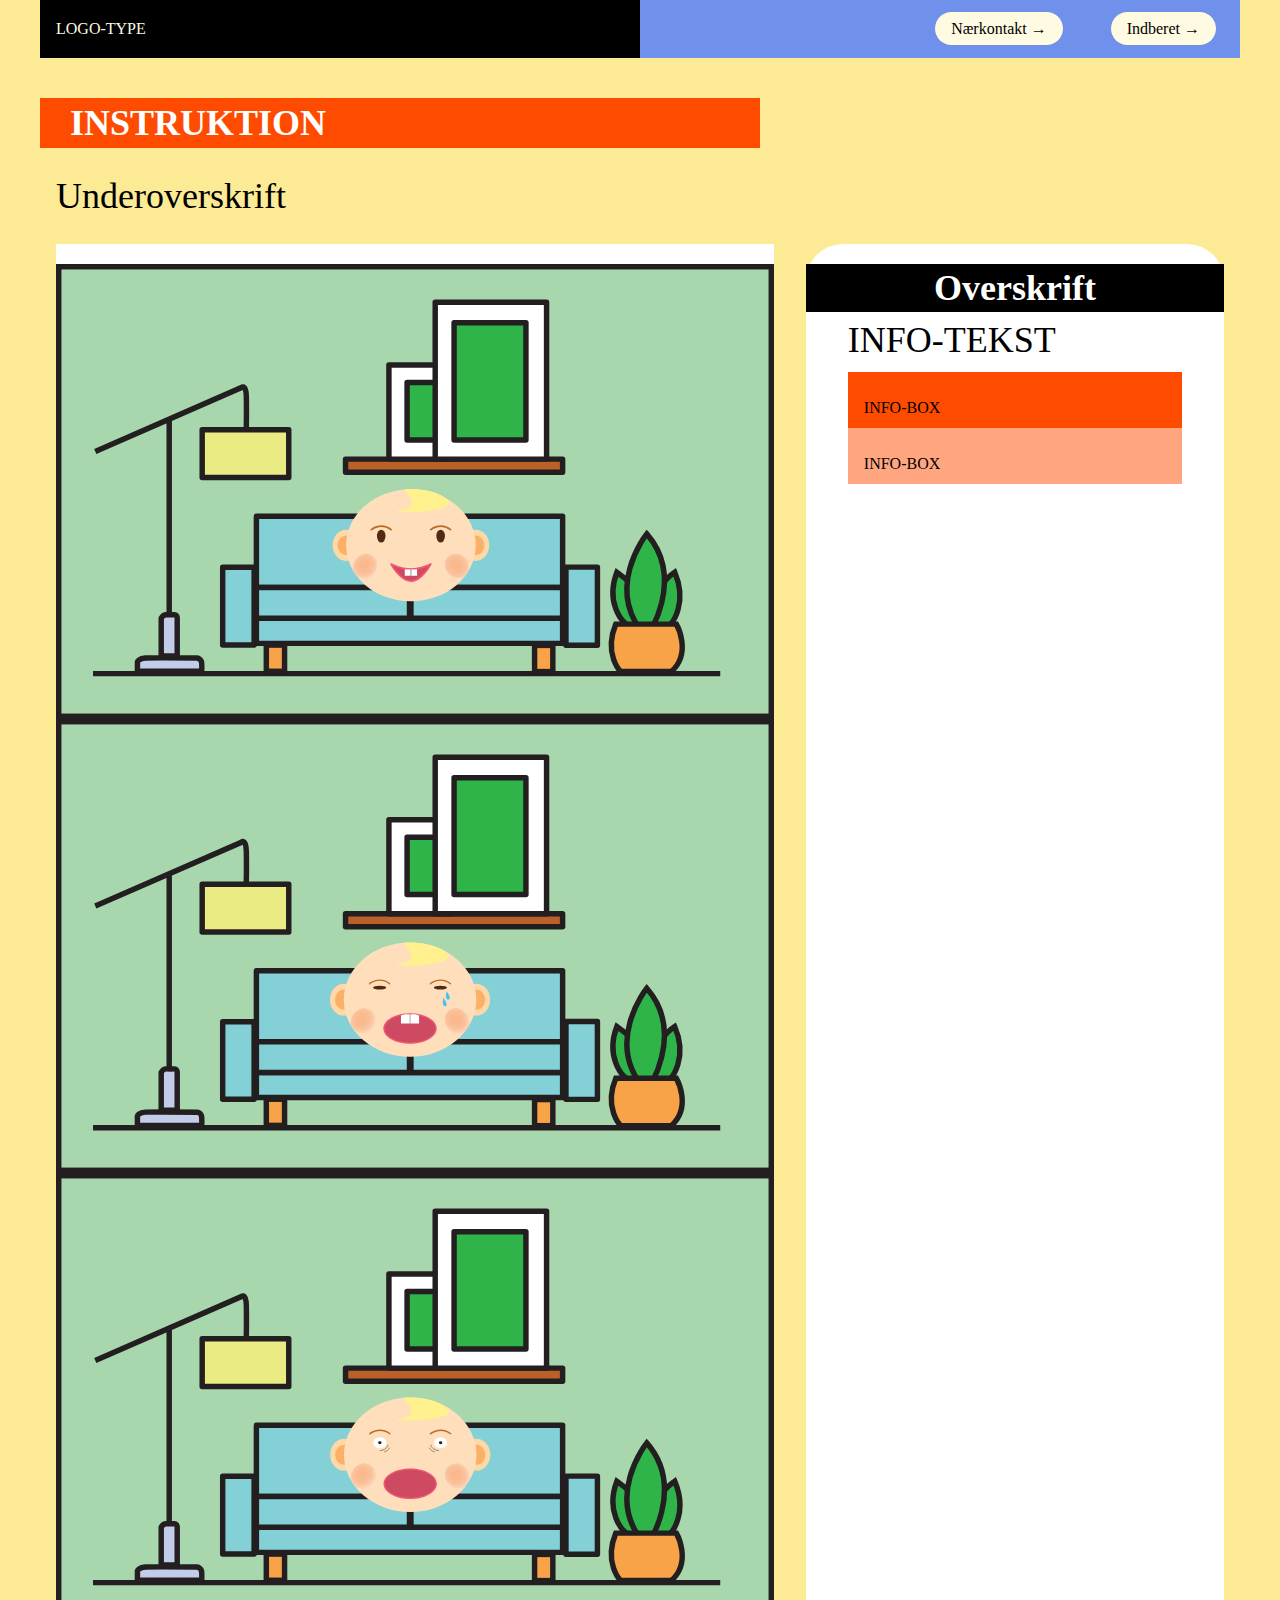
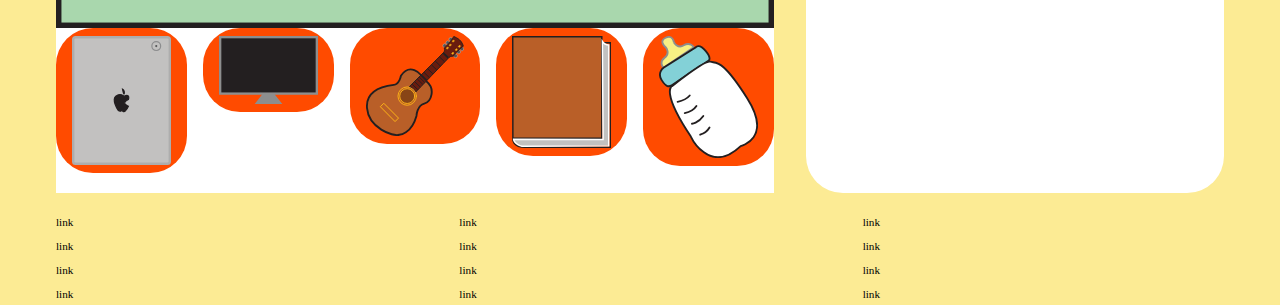
<file: emergency/instruction.html>
<!DOCTYPE html>
<html lang="en">
  <head>
    <meta charset="UTF-8" />
    <meta http-equiv="X-UA-Compatible" content="IE=edge" />
    <meta name="viewport" content="width=device-width, initial-scale=1.0" />
    <link rel="stylesheet" href="css/reset.css" />
    <link rel="stylesheet" href="css/custom.css" />
    <link rel="stylesheet" href="css/fonts.css" />
    <link rel="stylesheet" href="css/general.css" />
    <link rel="stylesheet" href="css/layout.css" />
    <link rel="stylesheet" href="css/burger.css" />
    <link rel="stylesheet" href="css/cards.css" />
    <link rel="stylesheet" href="css/infographic.css" />
    <link rel="icon" type="image/png" href="img/fav.png" />
    <title>Emergency Site</title>
  </head>
  <body id="instruction">
    <header>
      <nav>
        <div id="logotype-wrapper" class="logo">
          <a href="index.html"> LOGO-TYPE </a>
        </div>
        <ul class="menu">
          <li><a class="menuItem" href="instruction.html">Nærkontakt </a></li>
          <li><a class="menuItem" href="register.html">Indberet</a></li>
        </ul>
        <button class="burger">
          <span class="line"></span>
          <span class="line"></span>
          <span class="line"></span>
        </button>
      </nav>
    </header>

    <main>
      <h1>INSTRUKTION</h1>
      <p>Underoverskrift</p>
      <section class="info-graphic">
        <article>
          <div class="grid_1-1-1">
            <img src="SVG/Asset 17.svg" alt="image" />
            <img src="SVG/Asset 18.svg" alt="svg" />
            <img src="SVG/Asset 19.svg" alt="svg" />
          </div>
          <div class="grid_1-1-1-1-1">
            <div>
              <button><img src="SVG/Asset 3.svg" alt="svg" /></button>
            </div>
            <div>
              <button><img src="SVG/Asset 14.svg" alt="svg" /></button>
            </div>
            <div>
              <button><img src="SVG/Asset 4.svg" alt="svg" /></button>
            </div>
            <div>
              <button><img src="SVG/Asset 5.svg" alt="svg" /></button>
            </div>
            <div>
              <button><img src="SVG/Asset 12.svg" alt="svg" /></button>
            </div>
          </div>
        </article>
      </section>
      <section class="info-text">
        <h2>Overskrift</h2>
        <article>
          <p class="placeholder">INFO-TEKST</p>
        </article>
        <aside id="efficiency" class="info-box">INFO-BOX</aside>
        <aside id="requirement" class="info-box">INFO-BOX</aside>
      </section>
    </main>

    <footer>
      <nav class="some">
        <ul>
          <li><a href="">link</a></li>
          <li><a href="">link</a></li>
          <li><a href="">link</a></li>
          <li><a href="">link</a></li>
        </ul>
      </nav>
      <nav class="another">
        <ul>
          <li><a href="">link</a></li>
          <li><a href="">link</a></li>
          <li><a href="">link</a></li>
          <li><a href="">link</a></li>
        </ul>
      </nav>
      <nav class="yetanother">
        <ul>
          <li><a href="">link</a></li>
          <li><a href="">link</a></li>
          <li><a href="">link</a></li>
          <li><a href="">link</a></li>
        </ul>
      </nav>
    </footer>
    <script src="js/burger.js"></script>
    <!-- <script src="js/main.js"></script> -->
  </body>
</html>
</file>
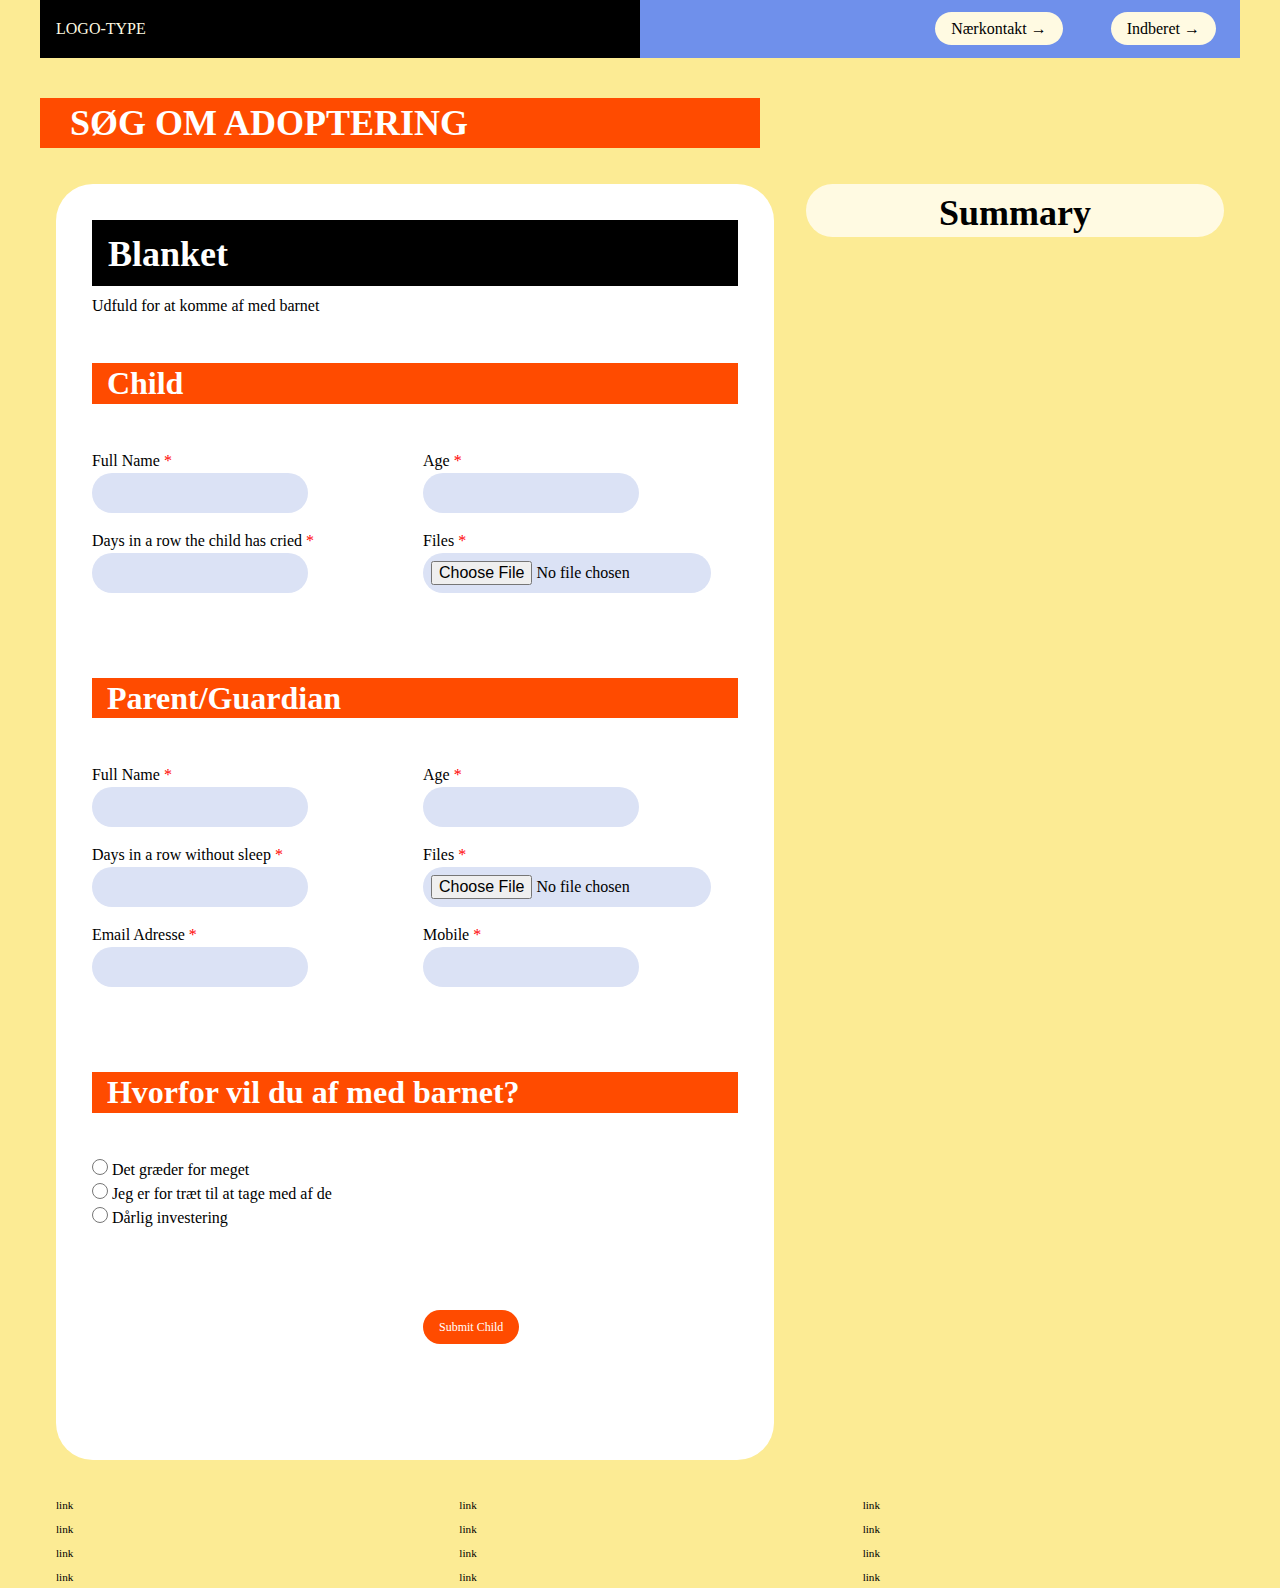
<file: emergency/register.html>
<!DOCTYPE html>
<html lang="en">
  <head>
    <meta charset="UTF-8" />
    <meta http-equiv="X-UA-Compatible" content="IE=edge" />
    <meta name="viewport" content="width=device-width, initial-scale=1.0" />
    <link rel="stylesheet" href="css/reset.css" />
    <link rel="stylesheet" href="css/custom.css" />
    <link rel="stylesheet" href="css/fonts.css" />
    <link rel="stylesheet" href="css/general.css" />
    <link rel="stylesheet" href="css/layout.css" />
    <link rel="stylesheet" href="css/burger.css" />
    <link rel="stylesheet" href="css/cards.css" />
    <link rel="stylesheet" href="css/forms.css" />
    <link rel="icon" type="image/png" href="img/fav.png" />
    <title>Emergency Site</title>
  </head>
  <body id="register">
    <header>
      <nav>
        <div id="logotype-wrapper" class="logo">
          <a href="index.html"> LOGO-TYPE </a>
        </div>
        <ul class="menu">
          <li><a class="menuItem" href="instruction.html">Nærkontakt </a></li>
          <li><a class="menuItem" href="register.html">Indberet</a></li>
        </ul>
        <button class="burger">
          <span class="line"></span>
          <span class="line"></span>
          <span class="line"></span>
        </button>
      </nav>
    </header>

    <main>
      <h1>SØG OM ADOPTERING</h1>
      <section id="form-section" class="form-section">
        <article id="form-info">
          <h2>Blanket</h2>
          <p>Udfuld for at komme af med barnet</p>
          <form id="form">
            <h3>Child</h3>
            <div class="child-form">
              <div class="form-group">
                <label for="child_name">Full Name</label>
                <input name="child_name" id="child_name" type="text" required />
                <p class="error-message">Please enter value</p>
              </div>
              <div class="form-group">
                <label for="child_age">Age</label>
                <input name="child_age" id="child_age" type="text" required />
                <p class="error-message">Please enter value</p>
              </div>
              <div class="form-group">
                <label for="days_cried">Days in a row the child has cried</label>
                <input name="days_cried" id="days_cried" type="text" required />
                <p class="error-message">Please enter value</p>
              </div>
              <div class="form-group">
                <label for="child_files">Files</label>
                <input name="child_files" id="child_files" type="file" required />
                <p class="error-message">Please enter value</p>
              </div>
            </div>
            <div>
              <h3>Parent/Guardian</h3>
              <div class="parent-form">
                <div class="form-group">
                  <label for="parent_name">Full Name</label>
                  <input type="text" name="parent_name" id="parent_name" required />
                  <p class="error-message">Please enter value</p>
                </div>
                <div class="form-group">
                  <label for="parent_age">Age</label>
                  <input type="text" name="parent_age" id="parent_age" required />
                  <p class="error-message">Please enter value</p>
                </div>
                <div class="form-group">
                  <label for="without_sleep">Days in a row without sleep</label>
                  <input type="text" name="days_without_sleep" id="without_sleep" required />
                  <p class="error-message">Please enter value</p>
                </div>
                <div class="form-group">
                  <label for="parent_files">Files</label>
                  <input name="parent_files" id="parent_files" type="file" required />
                  <p class="error-message">Please enter value</p>
                </div>
                <div class="form-group">
                  <label for="email">Email Adresse</label>
                  <input type="email" name="email" id="email" required />
                  <p class="error-message">Please enter value</p>
                </div>
                <div class="form-group">
                  <label for="mobile">Mobile</label>
                  <input name="mobile" id="mobile" type="text" required minlength="8" />
                  <p class="error-message">Please enter value</p>
                </div>
              </div>
            </div>

            <div class="radio">
              <h3 class="title">Hvorfor vil du af med barnet?</h3>
              <div class="radio-group">
                <div class="form-group">
                  <input type="radio" name="hvorfor" value="Det græder for meget" />
                  Det græder for meget
                </div>
                <div class="form-group">
                  <input type="radio" name="hvorfor" value="Jeg er for træt til at tage med af de" />
                  Jeg er for træt til at tage med af de
                </div>
                <div class="form-group">
                  <input type="radio" name="hvorfor" value="Dårlig investering" />
                  Dårlig investering
                </div>
              </div>
            </div>
            <div class="submit-form">
              <div></div>
              <div>
                <button>Submit Child</button>
              </div>
            </div>
          </form>
        </article>
        <form id="webform"></form>
      </section>
      <section id="form-summary">
        <h2>Summary</h2>
        <article id="summary-section" name="summary-section">
          <p class="placeholder">Opsummering</p>
          <div>
            <p>Cild name: <span id="child_name_output"></span></p>
            <p>Child age: <span id="child_age_output"></span></p>
            <p>Days cried: <span id="days_cried_output"></span></p>
            <p>Child documents: <span id="child_files_output"></span></p>
            <p>Parent name: <span id="parent_name_output"></span></p>
            <p>Parent age: <span id="parent_age_output"></span></p>
            <p>Days without sleep: <span id="without_sleep_output"></span></p>
            <p>Parent documents: <span id="parent_files_output"></span></p>
            <p>Email: <span id="email_output"></span></p>
            <p>Mobile: <span id="mobile_output"></span></p>
            <p>Hvorfor: <span id="hvorfor_output"></span></p>
          </div>
        </article>
      </section>
    </main>
    <footer>
      <nav class="some">
        <ul>
          <li><a href="">link</a></li>
          <li><a href="">link</a></li>
          <li><a href="">link</a></li>
          <li><a href="">link</a></li>
        </ul>
      </nav>
      <nav class="another">
        <ul>
          <li><a href="">link</a></li>
          <li><a href="">link</a></li>
          <li><a href="">link</a></li>
          <li><a href="">link</a></li>
        </ul>
      </nav>
      <nav class="yetanother">
        <ul>
          <li><a href="">link</a></li>
          <li><a href="">link</a></li>
          <li><a href="">link</a></li>
          <li><a href="">link</a></li>
        </ul>
      </nav>
    </footer>
    <script src="js/burger.js"></script>
    <script src="js/main.js"></script>
  </body>
</html>
</file>
<file: emergency/css/custom.css>
:root {
  /* Colours */
  --color-bg: #fceb94; /* page background /*

  /* Header */
  --color-head-bg: #ff4b00;

  /* Logotype */
  --color-logotype-bg: #000000;
  --color-text-logotype: #fffae2;
  --font-logotype-size: 1rem;

  /* Global menu */
  --color-menu-bg: #6f90eb;
  /* Links */
  --color-link-bg: #fffae2;
  --color-link-hover: #fff; /* used */
  --color-link-active: #fceb94; /* used */
  --border-radius-links: 37px;

  /* Headlines og rubrik */
  --font-h1-size: 3rem;
  --font-sub1-size: 3rem;
  --font-h2-size: 2.25rem;
  --font-h3-size: 2rem;
  --color-headline-bg: #000000;
  --color-headline-text-page: #ffffff;

  /* Tekst */
  --color-text: #000;
  --color-text-inverted: #ffffff;

  /*  Marginer */
  --margin-head-bottom: 80px;

  /* Borders */
  --border-radius: 37px;

  /* Cards */
  --color-card-bg: #ffffff;
  --color-cta-card-bg: #ff4b00;
  /* news-cards */
  --color-news-bg: #fffae2;
  --color-news-bg-inverted: #dbe2f5;
  --color-cta-newscard-bg: #ffa680;
  --color-cta-newscard-bg-inverted: #6f90eb;

  /* Fonts */
  --font-family-sans: ui-sans-serif;
  --font-weight-light: 300;
  --font-weight-regular: 400;
  --font-weight-medium: 500;
  --font-weight-bold: 700;

  /* Text sizes */
  --logotype-size: 3rem;
  --headline1-size: 3rem;
  --headline2-size: 2.25rem;
  --headline3-size: 2rem;
  --bodytext-size: 1.25rem;
  --cta-text-size: 1rem;
  --followup-text-size: 1rem;
  --form-submit-size: 0.75rem;

  /* Infographics */
  --color-info-bg: #ffffff;
  --color-infobox-1-bg: #ff4b00;
  --color-infobox-2-bg: #ffa680;

  /* Forms */
  --form-background-color: #ffffff;
  --info-background-color: #fffae2;
  --color-bg-input: #dbe2f5;
}
</file>
<file: emergency/css/fonts.css>
@font-face {
  font-family: "Rubik";
  src: url("../fonts/Rubik-VariableFont_wght.woff2") format("woff2"), url("/fonts/Rubik-Regular.woff") format("woff");
  font-weight: var(--font-weight-regular);
  font-style: normal;
}

@font-face {
  font-family: "Rubik";
  src: url("../fonts/Rubik-VariableFont_wght.woff2") format("woff2");
  font-weight: var(--font-weight-bold);
  font-style: normal;
}

@font-face {
  font-family: "Rubik";
  src: url("../fonts/Rubik-VariableFont_wght.woff2") format("woff2");
  font-weight: var(--font-weight-light);
  font-style: normal;
}
@font-face {
  font-family: "Rubik";
  src: url("../fonts/Rubik-VariableFont_wght.woff2") format("woff2");
  font-weight: var(--font-weight-medium);
  font-style: normal;
}
</file>
<file: emergency/css/general.css>
html {
  font-family: var(--font-family-sans);
  color: var(--color-text);
  background-color: var(--color-bg);
}

body.popup-open {
  overflow: hidden; /* lock scrolling while popup open */
}

header {
  height: min-content;
}

#main-disclamer {
  height: 225px;
  background-color: var(--color-head-bg);
  display: flex;
  justify-content: flex-start;
  align-items: center;
  padding-left: 2rem;
  padding-bottom: 2%;
  margin-bottom: var(--margin-head-bottom);
}

#main-disclamer-content {
  display: flex;
  column-gap: 1rem;
}

#main-disclamer-content img {
  width: 140px;
}

main section {
  padding: 20px;
  border-radius: var(--border-radius);
}

main > h1 {
  width: 100%;
  max-width: 720px;
  box-sizing: border-box;
}

h1 {
  font-size: var(--font-h1-size);
  font-weight: var(--font-weight-bold);
  color: var(--color-text-inverted);
  margin: 5px 0;
  line-height: 1.3rem;
  text-align: left;
}

#instruction h1,
#register h1 {
  margin: 40px 0 20px 0;
  padding: 15px 30px;
  background-color: var(--color-head-bg);
  font-size: var(--font-h2-size);
}

#instruction p {
  grid-column: 1/-1;
  margin-bottom: 20px;
  font-size: var(--font-h2-size);
  line-height: 1.5rem;
}

.sub {
  font-size: var(--font-sub1-size);
  font-weight: var(--font-weight-light);
  color: var(--color-text-inverted);
}

h2 {
  font-size: var(--headline2-size);
}

h3 {
  font-size: var(--headline3-size);
}

main > h1 {
  width: calc(80% - 6rem);
}

/* POPUP WINDOW*/

.popup1,
.popup2,
.popup3 {
  background-color: rgba(0, 0, 0, 0.3);
  opacity: 0;
  position: fixed;
  inset: 0;
  transition: opacity 0.3s ease-in-out;
  z-index: -1;

  display: flex;
  align-items: center;
  justify-content: center;
  pointer-events: none;
}

.popup > .popup_content1,
.popup > .popup_content2,
.popup > .popup_content3,
.popup > .popup_content {
  background: var(--color-bg, #fff);
  color: var(--color-text, #222);
  padding: 1.25rem;
  border-radius: 8px;
  box-shadow: 0 8px 30px rgba(0, 0, 0, 0.25);
  box-sizing: border-box;

  /* sizing: fit within viewport and allow internal scroll */
  width: min(92vw, 720px);
  max-height: calc(100vh - 4rem); /* leaves room top/bottom */
  overflow-y: auto;
  -webkit-overflow-scrolling: touch; /* smooth scrolling on iOS */
}

.popup.open {
  opacity: 1;
  z-index: 999;
  pointer-events: auto;
}

/* NAVIGATION STRUCTURES */
header > nav {
  height: 100%;
  background-color: var(--color-menu-bg);
}

nav ul {
  list-style: none;
}

a {
  font-family: var(--font-family-sans);
}

nav a {
  text-decoration: none;
  color: var(--color-text);
}

button {
  font-family: var(--font-family-sans);
  font-size: var(--form-submit-size);
  background-color: var(--color-cta-card-bg);
  color: var(--color-text-inverted);
  border: none;
  border-radius: var(--border-radius);
  padding: 0.5rem 1rem;
  cursor: pointer;
}

/* Måske skal du lave en ny regel for logotype-wrapper, når du har lavet din logotype */
#logotype-wrapper {
  background-color: var(--color-logotype-bg);
  display: flex;
  justify-content: flex-start;
  align-items: center;
  height: 3.6rem;
}

#logotype-wrapper > a {
  color: var(--color-text-logotype);
  font-size: var(--font-logotype-size);
  font-weight: var(--font-weight-medium);
  width: max-content;
  margin-left: 1rem;
}

/* Global menu */
header nav li a {
  margin: 1.5rem;
  background-color: var(--color-link-bg);
  color: var(--color-text);
  font-size: var(--followup-text-size);
  padding: 0.5rem 1rem;
  border-radius: var(--border-radius-links);
}

/* Pilen efter menu-tekst */
header > nav li > a:after {
  content: " \2192";
}

/* Global menu hover effekt - Lav den om til det, du synes */
nav a:hover {
  background-color: var(--color-link-hover);
}

nav a:active {
  background-color: var(--color-link-active);
}

/* FOOTER */
footer a {
  font-size: 0.7rem;
}

header img {
  width: 80px;
}
</file>
<file: emergency/css/layout.css>
/* LAYOUT FOR MAIN CONTENT */
body {
  display: grid;
  grid-template-rows: auto 1fr auto;
  height: 100vh;
  max-width: 1200px;
  margin: 0 auto;
}
main {
  display: grid;
  row-gap: 1rem;
}
main > *:not(:first-child) {
  margin: 0 1rem;
}
main {
  grid-template-rows: min-content min-content 1fr min-content;
}
#instruction main {
  grid-template-rows: min-content min-content min-content 1fr min-content;
}
/* LAYOUT FOR HEADER AND FOOTER */
footer {
  display: grid;
  gap: 10px;
}
header nav,
footer nav {
  display: flex;
  justify-content: space-between;
  align-items: center;
}
header nav > * {
  flex: 1;
}
nav ul {
  display: flex;
  justify-content: flex-end;
}
header ul {
  height: 100%;
  width: clamp(175px, 50%, 300px);
}
footer ul {
  flex-direction: column;
  padding-left: 1rem;
}

/* LAYOUT FOR SECTIONS */
#daily,
#breaking {
  display: grid;
}
#daily {
  grid-template-rows: repeat(2, minmax(200px, min-content));
  gap: 1rem;
}
#breaking {
  grid-template-rows: repeat(auto-fit, minmax(50px, min-content));
  gap: 0;
}

/* grid for inofrographics */
.grid_1-1-1-1-1 {
  display: grid;
  grid-template-columns: repeat(5, 1fr);
  gap: 1rem;
}

/* layout for forms */
.child-form {
  display: grid;
  gap: 1rem;
  grid-template-columns: 1fr 1fr;
}
.parent-form {
  display: grid;
  gap: 1rem;
  grid-template-columns: 1fr 1fr;
}
.submit-form {
  display: grid;
  gap: 1rem;
  grid-template-columns: 1fr 1fr;
  align-items: end;
}

@media (width > 600px) {
  #frontpage > main {
    grid-template-columns: 6fr 3fr;
    grid-template-rows: auto 1fr auto;
  }
  #instruction > main,
  #register > main {
    grid-template-columns: 5fr 3fr;
    grid-template-rows: auto auto 1fr auto;
  }

  .qr {
    order: 1;
  }

  h1 {
    grid-column: 1 / -1;
  }
  footer {
    grid-template-columns: 1fr 1fr 1fr;
  }
}
</file>
<file: emergency/css/burger.css>
.burger {
  width: 30px;
  height: 20px;
  cursor: pointer;
}

.burger .line {
  display: block;
  width: 100%;
  height: 2px;
  background-color: #333333;
  margin-bottom: 5px;
  transition: 0.2s linear;
}
.burger {
  display: none;
}
@media screen and (width < 800px) {
  .menu {
    display: none;
  }
  .logo {
    flex: 0 0 50vw;
  }
  .burger {
    display: block;
    background-color: transparent;
    border: 0;
    flex: 0 0 auto;
    margin: 0 20px;
  }
  .burger.active .line:nth-child(1) {
    transform: rotate(45deg) translate(5px, 5px);
    transition: 0.2s linear;
  }
  .burger.active .line:nth-child(2) {
    opacity: 0;
    transition: 0.15s linear;
  }
  .burger.active .line:nth-child(3) {
    transform: rotate(-45deg) translate(5px, -5px);
    transition: 0.2s linear;
  }
  nav.active .menu {
    display: block;
    background-color: var(--color-menu-bg);
    position: absolute;
    top: 3.6rem;
    right: 0;
    width: clamp(200px, 50vw, 400px);
    z-index: 1;
    opacity: 0.8;
  }
  header > nav li > a:after {
    content: "";
  }
  nav.active .menu li {
    margin: 40px 20px;
    text-align: right;
  }
  nav.active .menu a {
    font-size: 24px;
  }
}
</file>
<file: emergency/css/cards.css>
.daily_card {
  background-color: var(--color-card-bg);
  display: grid;
  grid-template-columns: 3fr 5fr;
  gap: 10px;
  padding: 40px 0 40px 20px;
  border-radius: var(--border-radius);
  height: minmax(200px, min-content);
}
.daily_text {
  display: grid;
  grid-template-rows: repeat(3, min-content);
  gap: 10px;
}
.daily_text h2 {
  background-color: var(--color-headline-bg);
  color: var(--color-text-inverted);
  padding: calc(1.1rem / 1.5) 0 calc(1.1rem / 2) 1rem;
  margin: 0 0 0.5rem 0;
}
.daily_text p {
  padding-right: 2rem;
  margin: 0 0 1rem 0;
}
.daily_text .cta_btn {
  justify-self: left;
  width: 80%;
}
.daily_img {
  width: 100%;
  height: 100%;
  object-fit: cover;
}
.news_card {
  background-color: var(--color-news-bg);
  display: grid;
  grid-template-rows: repeat(min-content);
  gap: 0.4rem;
  padding: 1rem 0;
  height: minmax(300px, min-content);
}
.news_card:nth-child(2n) {
  background-color: var(--color-news-bg-inverted);
}
.news_card > * {
  padding: 0 1rem;
}
.news_card h3 {
  margin: 0.5rem 0 0 0;
}
.news_card p {
  margin: 0 0 1rem 0;
}
.news_card:first-child:before {
  content: "BREAKING NEWS";
  background-color: var(--color-headline-bg);
  color: var(--color-headline-text-page);
  font-size: var(--font-h3-size);
  font-weight: var(--font-weight-medium);
  text-align: center;
  line-height: 1rem;
  padding: calc(1.1rem / 1.5) 0 calc(1.1rem / 2) 0;
}
.news_card:first-child {
  border-radius: var(--border-radius) var(--border-radius) 0 0;
}
.news_card:last-child {
  border-radius: 0 0 var(--border-radius) var(--border-radius);
}

.news_card .cta_btn {
  justify-self: center;
}
.cta_btn {
  display: inline-block;
  padding: 0.4rem 1rem;
  background-color: var(--color-cta-card-bg);
  color: var(--color-text-inverted);
  text-decoration: none;
  width: max-content;
  border-radius: var(--border-radius);
}
.news_card .cta_btn {
  background-color: var(--color-cta-newscard-bg);
}
.news_card:nth-of-type(2n) .cta_btn {
  background-color: var(--color-cta-newscard-bg-inverted);
  color: var(--color-text);
}
.cta_btn:after {
  content: "\2192";
  margin-left: 1rem;
}
</file>
<file: emergency/css/infographic.css>
#head-txt {
  fill: rgb(54, 54, 54);
}
.info-graphic,
.info-text {
  background-color: var(--color-info-bg);
  padding: 20px 0;
}
.info-graphic {
  border-radius: 0;
  margin: 60px auto 80px auto;
}
.info-text h2 {
  line-height: 3rem;
  text-align: center;
  background-color: var(--color-headline-bg);
  color: var(--color-headline-text-page);
  margin-bottom: 1rem;
}
.info-text h3 {
  font-size: 0.8rem;
  line-height: 0.8rem;
  font-weight: 600;
  margin: 0;
  padding: 0;
}
.info-text > *:not(:first-child) {
  margin: 0 clamp(1rem, 10%, 7rem);
}
.info-text p {
  font-size: 0.8rem;
  line-height: 1.3;
  margin: 0 0 1.2rem 0;
  padding: 0;
}
.info-box {
  padding: 1.5rem 1rem 0.5rem 1rem;
  background-color: var(--color-infobox-1-bg);
}
.info-box:nth-of-type(2n) {
  background-color: var(--color-infobox-2-bg);
}

.grid_1-1-1-1-1 button.active {
  outline: 2px solid var(--color-button-outline);
  box-shadow: 0 2px 6px rgba(0, 0, 0, 0.08);
  transform: translateY(-2px);
}

#book:hover {
  transform: scale(1.02);
}

#babyjug:hover {
  transform: scale(1.02);
}

#guitar:hover {
  transform: scale(1.02);
}

#tv:hover {
  transform: scale(1.02);
}

#ipad:hover {
  transform: scale(1.02);
}

.hidden {
  display: none;
}

.icon {
  cursor: pointer;
}
</file>
<file: emergency/css/forms.css>
#webform {
  background-color: var(--form-background-color);
}

#form-section,
#form-summary {
  background-color: var(--info-background-color);
  padding: 0;
}
#form-summary {
  height: fit-content;
}

#form-summary h2 {
  line-height: 3rem;
  text-align: center;
  background-color: var(--headline-bg-color-inverted);
  color: var(--headline-color-inverted);
  padding-top: 5px;
}
#form-summary h3 {
  font-size: 0.8rem;
  line-height: 0.8rem;
  font-weight: 600;
  margin-top: 20px;
  margin-bottom: 40px;
  padding: 0;
}
#form-summary > *:not(:first-child) {
  margin: 0 clamp(1rem, 10%, 7rem);
}
#form-summary p {
  font-size: 0.8rem;
  line-height: 1.3;
  margin: 0 0 1.2rem 0;
  padding: 0;
}

#form-section {
  background-color: var(--form-background-color);
}

#form-info {
  padding: clamp(1rem, 5%, 4rem);
}

.child-form,
.parent-form,
.radio-group,
#form {
  padding-top: 40px;
  padding-bottom: 80px;
}

.error-message {
  display: none;
}
.form-group:has(:required) {
  label::after {
    content: " *";
    color: red;
  }
}

input {
  padding: 0.5rem;
  border: none;
  border-radius: var(--border-radius);
  background-color: var(--color-bg-input);
}

input:focus {
  outline: 2px solid var(--color-headline-bg);
}

#form-section h2 {
  background-color: var(--color-headline-bg);
  color: var(--color-text-inverted);
  padding: calc(1.1rem / 1.5) 0 calc(1.1rem / 2) 1rem;
  margin: 0 0 0.5rem 0;
}

#form-section h3 {
  font-weight: var(--font-weight-bold);
  color: var(--color-text-inverted);
  background-color: var(--color-head-bg);
  margin: 5px 0;
  padding: 10px 15px;
  line-height: 1.3rem;
  text-align: left;
}

#summary-section {
  display: none;
}

#summary-section.visible {
  display: block;
  height: fit-content;
}
</file>
